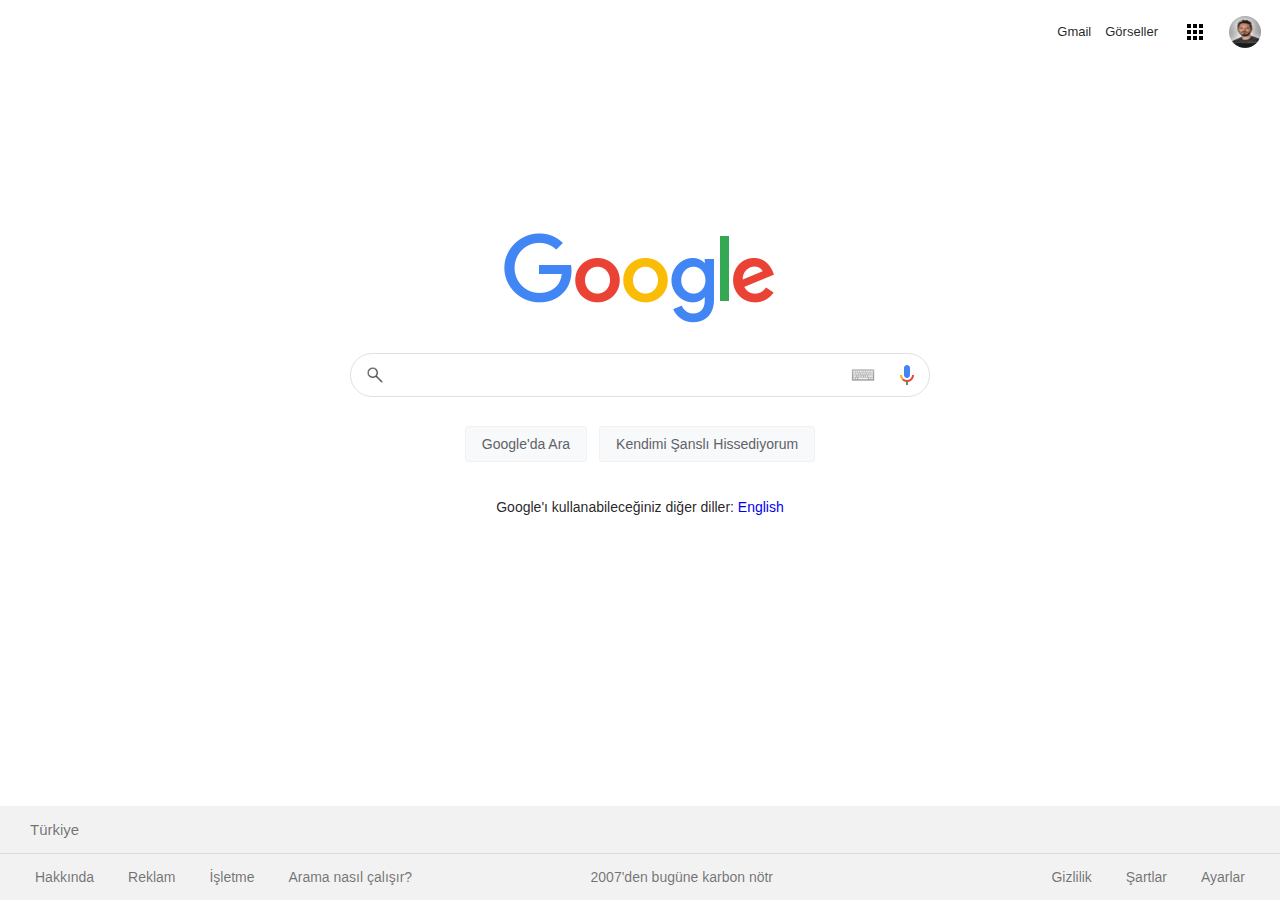
<file: Google Clone-Css/index.html>
<!DOCTYPE html>
<html lang="en">
<head>
    <meta charset="UTF-8">
    <meta http-equiv="X-UA-Compatible" content="IE=edge">
    <meta name="viewport" content="width=device-width, initial-scale=1.0">
    <title>Google</title>
    <link rel="stylesheet" href="still/style.css" type="text/css">
    <link rel="icon" href="images/google-icon.svg">
</head>
<body>
    <main>
        <!--Nav-Start-->
        <nav>
            <a href="#">Gmail</a>
            <a href="#">Görseller</a>
            <div class="logos">
                <div class="logo1"><img class="six-dot" src="images/appsbutton.svg" alt="six-dot"></div>
                <div class="logo2"><img class="picture" src="images/profile.jpg" alt="profile-pic"></div>
            </div>
        </nav>
        <!--Nav-End-->
        <!--Section-Start-->
        <section>
            <div class="logo-1">
                <img src="images/logo.png" alt="">
            </div>
           <div class="form">
                   <img src="images/google-search-magnifying-glass-icon-5.jpg" alt="google-logo" class="search-logo text-logos">
                   <input type="text" class="text">
                   <img src="images/62829-keyboard-icon.png" alt="keyboard-icon" class="keyboard text-logos">
                   <img src="images/voicelogo.png" alt="mic-icon" class="mic text-logos">
                   
           </div>
           <div class="button">
            <input type="button" value="Google'da Ara" class="button-1 buttons">
            <input type="button" value="Kendimi Şanslı Hissediyorum" class="button-2 buttons">
           </div>
           <div class="alternative-language">
            <p>Google'ı kullanabileceğiniz diğer diller: <a href="#">English</a></p>
           </div>
        </section>
        <!--Section-End-->
        <!--Footer-Start-->
        <footer>
            <div class="country">
                <p>Türkiye</p>
            </div>
            <div class="contact">
                <div class="about">
                    <ul>
                        <li><a href="#">Hakkında</a></li>
                        <li><a href="#">Reklam</a></li>
                        <li><a href="#">İşletme</a></li>
                        <li><a href="#">Arama nasıl çalışır?</a></li>
                    </ul>
                </div>
                <div class="carbon">
                    <a href="#">2007'den bugüne karbon nötr</a>
                </div>
                <div class="settings">
                    <ul>
                        <li><a href="#">Gizlilik</a></li>
                        <li><a href="#">Şartlar</a></li>
                        <li><a href="#">Ayarlar</a></li>
                    </ul>
                </div>
            </div>
        </footer>
        <!--Footer-End-->
    </main>
</body>
</html>
</file>
<file: Google Clone-Css/still/style.css>
/* General Settings Start*/
*{
    margin: 0;
    padding: 0;
    box-sizing: border-box;
    text-decoration: none;
    list-style: none;
}
body{
    font-family: Arial, Helvetica, sans-serif;
    font-size: 14px;
}
main{
    position: relative;
    display: flex;
    flex-direction: column;
    justify-content: space-between;
    height: 100vh;
}
/* General Settings End*/
/* Nav - Start */
nav{
    height: 48px;
    display: flex;
    flex-direction: row;
    align-items: center;
    justify-content: flex-end;
    padding-right: 15px;
    padding-top: 15px;

}
nav a{
    color: rgba(0, 0, 0, 0.87);
    font-size: 13px;
    font-weight: 400;
    display: inline-block;
    line-height: 24px;
    padding: 5px 7px;
}
nav a:hover{
    text-decoration: underline;
}
nav .logos{
    margin-left: 10px;
    width: 90px;
    display: flex;
    flex-direction: row;
    align-items: center;
    justify-content: space-between;
}
.logo1, .logo2{
    width: 40px;
    height: 40px;
    display: flex;
    flex-direction: row;
    align-items: center;
    justify-content: center;
    border-radius: 50%;
    position: relative;
}
.logo1:hover{
    background: #cacaca;
}
.logo2:hover{
    background: #cacaca;
}
nav .six-dot{
    width: 16px;
    height: 16px;
    color: #5f6368;
}
nav .picture{
    background-size: 32px;
    height: 32px;
    width: 32px;
    border-radius: 50%;
}
/* Nav - End */
/* Section - start */
/* Google-logo */
section{
    width: 100%;
    display: flex;
    flex-direction: column;
    flex-wrap: wrap;
    align-items: center;
    justify-content: center;
    padding-bottom: 100px;
}
.logo-1{
    height: calc(100% - 560px);
    margin-bottom: 20px;
}
/* Search bar */
.form{
    display: flex;
    align-items: center;
    width: 580px;
    margin-top: 100px;
    border: 1px solid #dfe1e5;
    border-radius: 24px;
    height: 44px;
    box-shadow: none;
    margin-bottom: 18px;
}
.form:hover{
    box-shadow: 1px 1px 5px #999;
}
.form:focus{
    box-shadow: 1px 1px 5px #999;
}
.text{
    width: 100%;
    border: none;
    height: 34px;
    outline: none;
    background-color: transparent;
    color: rgba(0,0,0,.87);
    text-shadow: none;
    padding: 0px 15px;
    font-size: 16px;
    cursor: text;
    font-weight:initial;
}
.text-logos{
    width: 24px;
    height: 24px;
    margin: 10px
}
.search-logo{
    background-color: transparent;
    color: transparent;
    margin-left: 15px;
    height: 18px;
    width: 18px;
    color: #9aa0a6;
    fill: currentColor;
}
.keyboard, .mic{
    cursor: pointer;
}
/* buttons */
.buttons{
    margin: 11px 4px;
    padding: 0px 16px;
    background-color: #f8f9fa;
    border: 1px solid #f2f2f2;
    border-radius: 3px;
    height: 36px;
    font-size: 14px;
    font-family: arial,sans-serif;
    color: #5f6368;
}
.buttons:hover{
    box-shadow: 0px 0px 1.5px #999;
}
.button{
    margin-bottom: 20px;
}
.alternative-language p{
    font-size: 14px;
    font-weight: 100;
    line-height: 28px;
    color: rgba(0, 0, 0, 0.87);
}
/* Section - End */
/* Footer - start */
footer{
    display: flex;
    flex-direction: column;
    background: #f2f2f2;
    width: 100%;
    color: rgba(0,0,0,.54);
}
footer a{
    color: rgba(0,0,0,.54);
}
footer a:hover{
    text-decoration: underline;
}
.country{
    display: flex;
    align-items: center;
    border-bottom: 1px solid #dadce0;
    padding: 15px 30px;
    font-size: 15px;
}
.carbon{
    padding: 15px 0px;
    padding-right: 100px;
}
.contact{
    padding: 0px 20px;
    display: flex;
    flex-direction: row;
    align-items: center;
    justify-content: space-between;
}
.contact ul li{
    display: inline-block;
    padding: 15px;
}
/* Footer - End */
</file>
